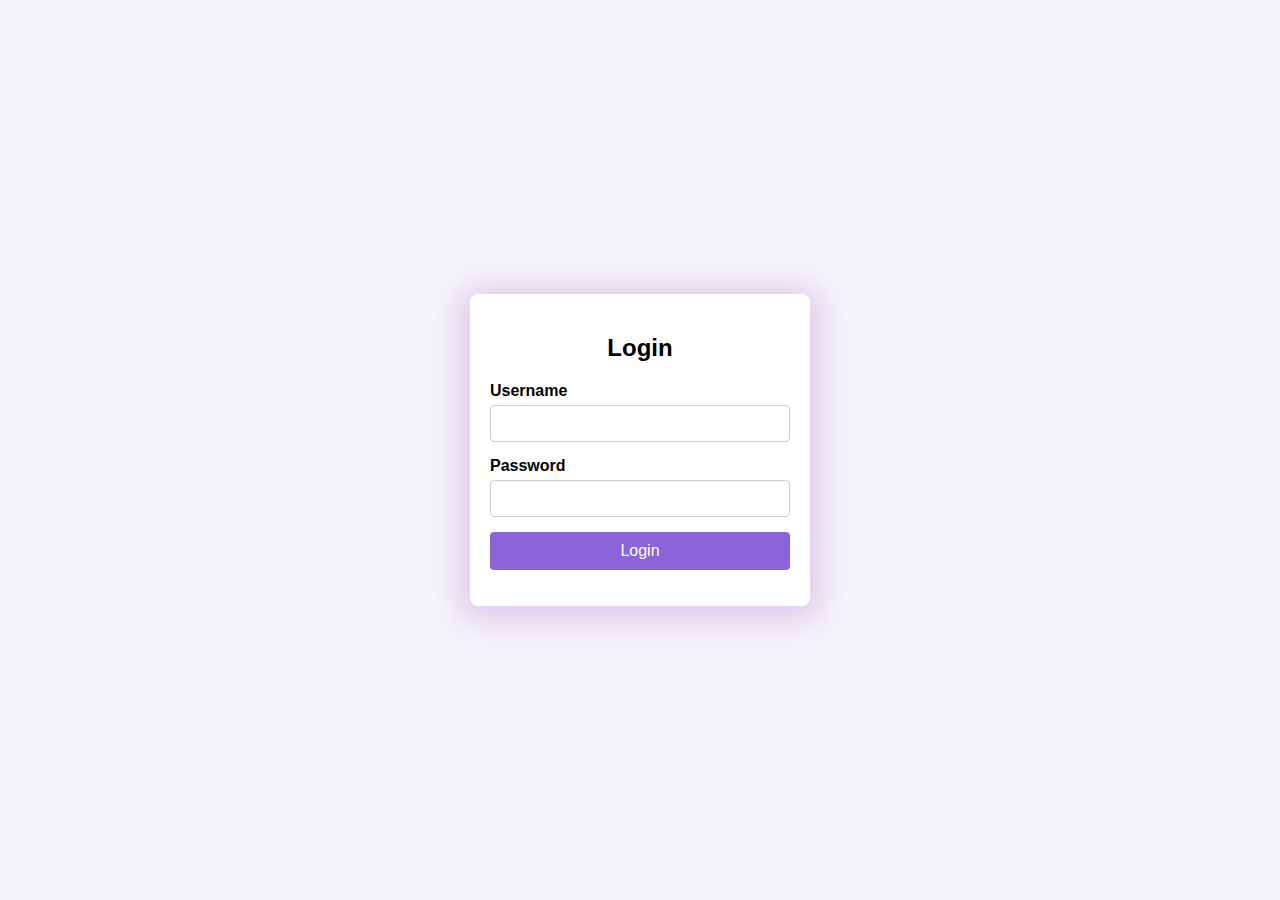
<file: Assesment vish/index.html>
<html lang="en">
<head>
    <meta charset="UTF-8">
    <meta name="viewport" content="width=device-width, initial-scale=1.0">
    <title>Login Page</title>
    <link rel="stylesheet" href="style.css">
</head>
<body>
    <div class="login-container">
        <h2>Login</h2>
        <div id="error" class="error"></div>
        <form id="loginForm">
            <label for="username">Username</label>
            <input type="text" id="username" name="username" required>

            <label for="password">Password</label>
            <input type="password" id="password" name="password" required>

            <button type="submit">Login</button>
        </form>
    </div>
    <script src="script.js"></script>
</body>
</html>
</file>
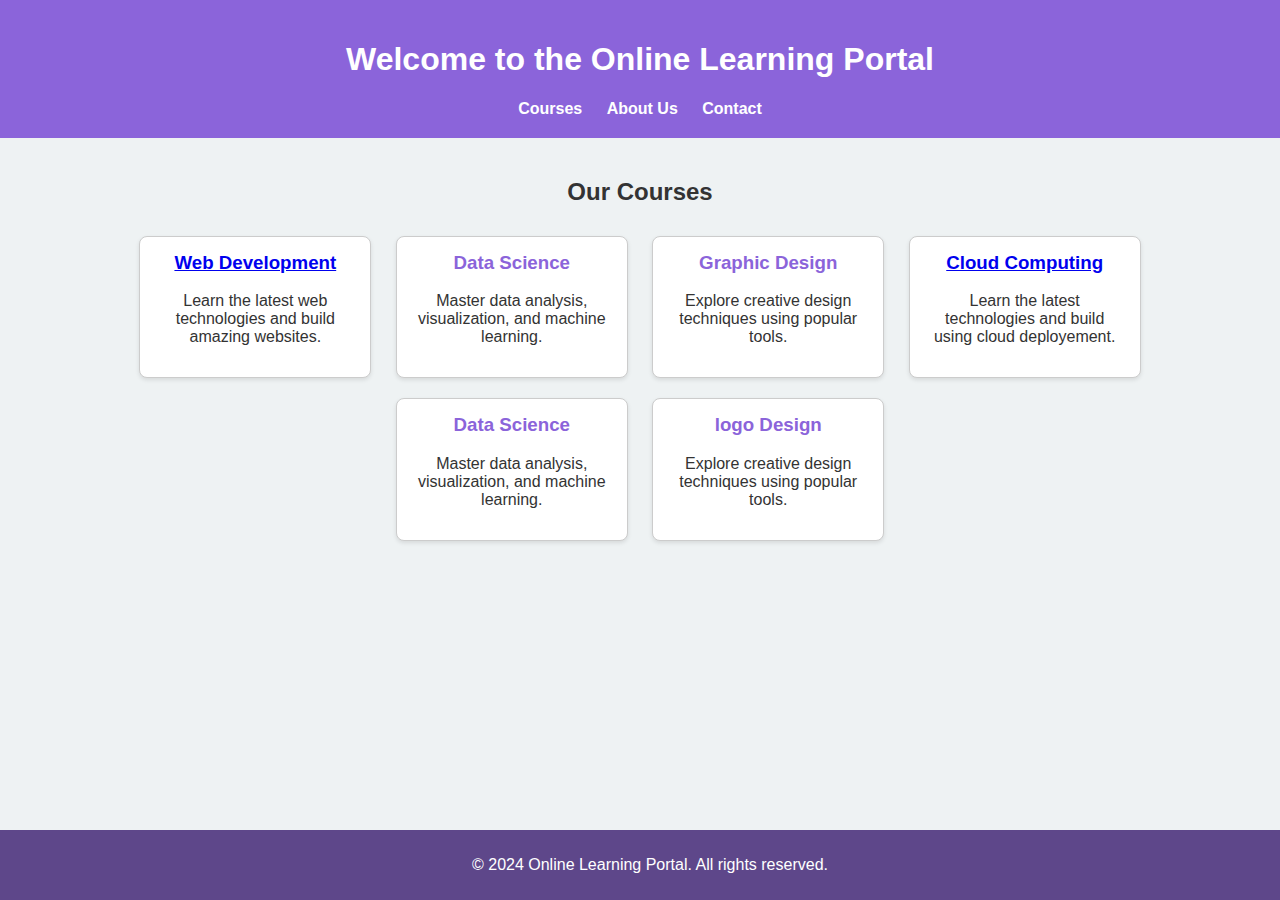
<file: Assesment vish/portal.html>
<html lang="en">
<head>
    <meta charset="UTF-8">
    <meta name="viewport" content="width=device-width, initial-scale=1.0">
    <title>Online Learning Portal</title>
    <link rel="stylesheet" href="portal.css">
</head>
<body>
    <header class="header">
        <h1>Welcome to the Online Learning Portal</h1>
        <nav>
            <a href="#courses">Courses</a>
            <a href="#about">About Us</a>
            <a href="#contact">Contact</a>
        </nav>
    </header>
    <section id="courses" class="courses-section">
        <h2>Our Courses</h2>
        <div class="course-card">
            <h3><a href="https://www.youtube.com/live/yNU3XPG9xpQ?si=N5JZ21KHwR11fhaI">Web Development </a></h3>
            <p>Learn the latest web technologies and build amazing websites.</p>
        </div>
        <div class="course-card">
            <h3>Data Science</h3>
            <p>Master data analysis, visualization, and machine learning.</p>
        </div>
        <div class="course-card">
            <h3>Graphic Design</h3>
            <p>Explore creative design techniques using popular tools.</p>
        </div>
        <div class="course-card">
            <h3><a href="https://youtu.be/mgV8YODTIMk?si=bJVVu16SIARNjm8u">Cloud Computing </a></h3>
            <p>Learn the latest technologies and build using cloud deployement.</p>
        </div>
        <div class="course-card">
            <h3>Data Science</h3>
            <p>Master data analysis, visualization, and machine learning.</p>
        </div>
        <div class="course-card">
            <h3>logo Design</h3>
            <p>Explore creative design techniques using popular tools.</p>
        </div>
    </section>
    <footer class="footer">
        <p>&copy; 2024 Online Learning Portal. All rights reserved.</p>
    </footer>
</body>
</html>
</file>
<file: Assesment vish/style.css>
body {
    font-family: Arial, sans-serif;
    display: flex;
    justify-content: center;
    align-items: center;
    height: 100vh;
    margin: 0;
    background-color: #f4f4f9;
}

.login-container {
    width: 300px;
    padding: 20px;
    border-radius: 8px;
    background-color: #fff;
    box-shadow: 0 4px 30px 10px rgba(152, 43, 192, 0.215);
}

.login-container h2 {
    text-align: center;
    margin-bottom: 20px;
}

.login-container label {
    display: block;
    margin-bottom: 5px;
    font-weight: bold;
}

.login-container input {
    width: 100%;
    padding: 10px;
    margin-bottom: 15px;
    border: 1px solid #ccc;
    border-radius: 4px;
}

.login-container button {
    width: 100%;
    padding: 10px;
    background-color: #8b64da;
    color: white;
    border: none;
    border-radius: 4px;
    font-size: 16px;
    cursor: pointer;
}

.login-container button:hover {
    background-color: #ac8fe5;
}

.error {
    color: red;
    text-align: center;
    margin-bottom: 10px;
}
</file>
<file: Assesment vish/portal.css>
body {
    font-family: Arial, sans-serif;
    margin: 0;
    padding: 0;
    background-color: #eef2f3;
    color: #333;
}

.header {
    background-color: #8b64da;
    color: white;
    padding: 20px;
    text-align: center;
}

.header nav {
    margin-top: 10px;
}

.header nav a {
    color: white;
    margin: 0 10px;
    text-decoration: none;
    font-weight: bold;
}

.header nav a:hover {
    text-decoration: underline;
}

.courses-section {
    padding: 20px;
    text-align: center;
}

.course-card {
    display: inline-block;
    margin: 10px;
    padding: 15px;
    width: 200px;
    border: 1px solid #ccc;
    border-radius: 8px;
    background-color: white;
    box-shadow: 0 2px 4px rgba(0, 0, 0, 0.1);
}

.course-card h3 {
    margin-top: 0;
    color: #8b64da;
}

.footer {
    text-align: center;
    padding: 10px;
    background-color: #5e478a;
    color: white;
    position: fixed;
    bottom: 0;
    width: 100%;
}
</file>
